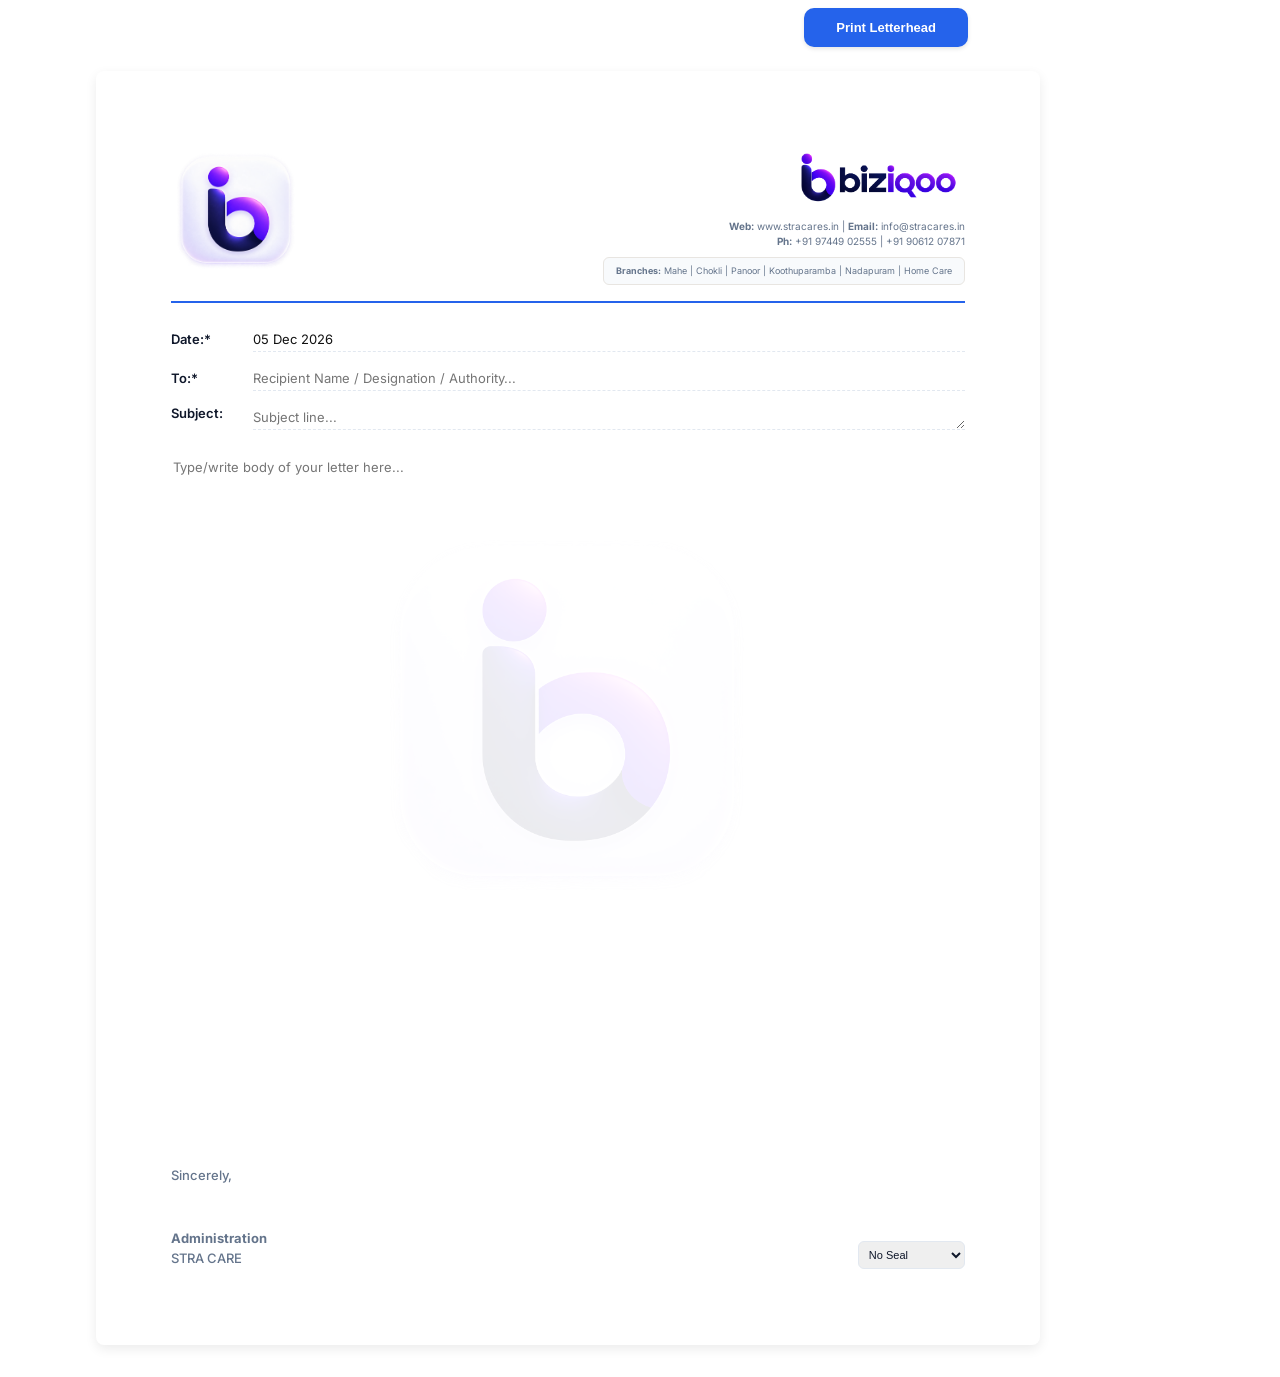
<file: letterhead.html>
<!DOCTYPE html>
<html lang="en">
<head>
    <meta charset="UTF-8">
    <meta name="viewport" content="width=device-width, initial-scale=1.0, maximum-scale=1.0, user-scalable=no">
    <title>Letterhead | STRA CARE</title>
    <link href="https://fonts.googleapis.com/css2?family=Inter:wght@300;400;500;600;700&display=swap" rel="stylesheet">
    <link rel="stylesheet" href="https://fonts.googleapis.com/css2?family=Material+Symbols+Rounded:opsz,wght,FILL,GRAD@24,400,1,0"/>
</head>
<body>

<div class="module-container" id="letterhead-module">
    <style>
    :root {
        --primary: #2563EB;
        --text-main: #0F172A;
        --text-muted: #64748B;
        --border: #E2E8F0;
        --bg-light: #F8FAFC;
        --stamp-green: #007B5E; /* Authentic Rubber Stamp Green */
    }

        #letterhead-module { font-family: 'Inter', sans-serif; display: flex; flex-direction: column; align-items: center; width: 100%; max-width: 1120px;}

        /* --- A4 Screen Canvas (Mobile Responsive) --- */
        #letterhead-module .a4-canvas {
            width: 100%;
            max-width: 210mm; /* Exact A4 width */
            min-height: 297mm; /* Exact A4 height */
            background: #FFFFFF;
            padding: 20mm; /* A4 Margin */
            box-shadow: 0 4px 12px rgba(0,0,0,0.08);
            border-radius: 8px;
            display: flex;
            flex-direction: column;
            justify-content: space-between;
            position: relative;
            margin-bottom: 24px;
            overflow: hidden; /* Contains the watermark */
        }

        /* --- Center Watermark --- */
        #letterhead-module .watermark {
            position: absolute;
            top: 50%;
            left: 50%;
            transform: translate(-50%, -50%);
            width: 60%; /* Scales dynamically with the page */
            max-width: 400px;
            height: auto;
            opacity: 0.08; /* Low opacity */
            pointer-events: none; /* Prevents it from blocking clicks on the text area */
            z-index: 0;
        }

        /* Elevate content above watermark */
        #letterhead-module .letter-header,
        #letterhead-module .meta-group,
        #letterhead-module .letter-body,
        #letterhead-module .footer-section {
            position: relative;
            z-index: 1;
        }

        /* --- Header --- */
        #letterhead-module .letter-header {
            display: flex;
            justify-content: space-between;
            align-items: flex-start;
            border-bottom: 2px solid var(--primary);
            padding-bottom: 16px;
            margin-bottom: 24px;
            gap: 16px;
        }
        #letterhead-module .logo-img { max-width: 130px; height: auto; }
        #letterhead-module .company-info { text-align: right; font-size: 11px; color: var(--text-muted); line-height: 1.5; }
        #letterhead-module .comp-title-img { max-width: 180px; height: auto; display: inline-block; margin-bottom: 4px; }

        #letterhead-module .branch-bar {
            font-size: 9px;
            color: var(--text-muted);
            background: var(--bg-light);
            padding: 6px 12px;
            border-radius: 6px;
            border: 1px solid #E8E5E1;
            text-align: center;
            margin-top: 8px;
        }

        /* --- Metadata Fields --- */
        #letterhead-module .meta-group { display: flex; flex-direction: column; gap: 14px; margin-bottom: 24px; }
        #letterhead-module .meta-row { display: flex; align-items: center; gap: 12px; }
        #letterhead-module .meta-row.subject { align-items: flex-start; }
        #letterhead-module .meta-label { width: 70px; font-weight: 600; font-size: 13px; color: var(--text-main); flex-shrink: 0; }
        
        /* Inputs & Native Date Picker */
        #letterhead-module .meta-input { 
            flex: 1; 
            border: none; 
            border-bottom: 1px dashed var(--border); 
            outline: none; 
            font-size: 13px; 
            padding: 4px 0; 
            color: #111; 
            background: transparent;
            font-family: inherit;
        }
        #letterhead-module .meta-input:focus { border-bottom-color: var(--primary); }

        /* --- Content --- */
        #letterhead-module .letter-body { flex: 1; margin-bottom: 24px; }
        #letterhead-module .letter-body textarea { 
            width: 100%; height: 100%; min-height: 200px; 
            border: none; outline: none; resize: none; 
            font-size: 13px; line-height: 1.7; color: #111; 
            background: transparent; /* Essential for watermark visibility */
            font-family: inherit;
        }

        /* --- Sign-off & Seal --- */
        #letterhead-module .footer-section { display: flex; justify-content: space-between; align-items: flex-end; gap: 16px; min-height: 100px; }
        #letterhead-module .sign-block { font-size: 13px; color: var(--text-muted); line-height: 1.6; font-weight: 500; }
        
        /* --- Seal Integration Styles --- */
        #letterhead-module .seal-control-wrapper { display: flex; flex-direction: column; align-items: flex-end; gap: 12px; }
        
        #letterhead-module .seal-box-company {
            width: 63.5mm;
            height: 25.4mm;
            border: 2px solid var(--stamp-green);
            border-radius: 4px;
            background: transparent;
            color: var(--stamp-green);
            position: relative;
            overflow: hidden;
            font-family: "Times New Roman", serif;
            display: none;
        }
        #letterhead-module .seal-box-company .seal-name { text-align: center; font-size: 18px; font-weight: 900; letter-spacing: 1.5px; text-transform: uppercase; margin-top: 4mm; line-height: 1; }
        #letterhead-module .seal-box-company .signature-line { position: absolute; left: 5mm; right: 5mm; bottom: 8mm; border-top: 1.5px solid var(--stamp-green); }
        #letterhead-module .seal-box-company .seal-role { position: absolute; right: 5mm; bottom: 2.5mm; font-size: 9px; font-weight: 700; text-transform: uppercase; letter-spacing: 0.8px; color: var(--stamp-green); }

        #letterhead-module .seal-box-doctor {
            display: none;
            flex-direction: column;
            align-items: center;
            justify-content: center;
            color: var(--stamp-green);
            font-family: "Arial", "Helvetica", sans-serif;
            text-align: center;
            line-height: 1.4;
        }
        #letterhead-module .seal-box-doctor .doc-name { font-size: 17px; font-weight: 800; letter-spacing: 0.5px; }
        #letterhead-module .seal-box-doctor .doc-qual { font-size: 15px; font-weight: 700; }
        #letterhead-module .seal-box-doctor .doc-reg { font-size: 14px; font-weight: 700; margin-top: 2px; }
        #letterhead-module .seal-box-doctor .doc-role { font-size: 14px; font-weight: 700; margin-top: 2px; }

        /* --- Screen Control Action --- */
        #letterhead-module .print-ctrl { width: 100%; max-width: 800px; text-align: right; margin-bottom: 24px; }
        #letterhead-module .print-btn { padding: 12px 32px; background: var(--primary); color: white; border: none; border-radius: 10px; font-weight: 600; cursor: pointer; font-size: 13px; box-shadow: 0 2px 4px rgba(0,0,0,0.1); }
        #letterhead-module .print-btn:hover { opacity: 0.9; }

        /* --- Strict Print Media Queries --- */
        @media (max-width: 768px) {
            #letterhead-module { padding: 0px; }
            #letterhead-module .a4-canvas { box-shadow: none; border: none; border-radius: 0; padding: 0; min-height: auto; height: auto; }
            #letterhead-module .letter-header { flex-direction: column; gap: 12px; }
            #letterhead-module .company-info { text-align: left; }
            #letterhead-module .print-ctrl { text-align: center; }
        }

        @media print {
            body { background: #FFF !important; padding: 0 !important; display: block !important; }
            #sidebar-container, #header-container, #bottomnav-container, .no-print { display: none !important; }
            .main-wrapper { flex: 1; display: block; overflow: visible; }
            #main-content { padding: 0; overflow: visible; }
            #letterhead-module .a4-canvas { box-shadow: none !important; border: none !important; border-radius: 0 !important; padding: 0 !important; max-width: none !important; min-height: auto !important; height: auto !important; }
            #letterhead-module .meta-input { border-bottom: none !important; }
            
            /* Print colors accurately for the seal */
            #letterhead-module .seal-box-company, #letterhead-module .seal-box-doctor { -webkit-print-color-adjust: exact; print-color-adjust: exact; }
        }
    </style>

    <div class="print-ctrl no-print">
        <button class="print-btn" onclick="window.print()">Print Letterhead</button>
    </div>

    <div class="a4-canvas">
        
        <!-- Background Watermark Logo -->
        <img src="assets/logo.png" class="watermark" alt="">
        
        <div class="letter-header">
            <img src="assets/logo.png" class="logo-img" alt="Company Logo">
            <div class="company-info">
                <!-- Horizontal Text Logo -->
                <img src="assets/name.png" class="comp-title-img" alt="STRA CARE">
                <div style="margin-top: 4px; font-size: 10px;"><strong>Web:</strong> www.stracares.in | <strong>Email:</strong> info@stracares.in</div>
                <div style="font-size: 10px;"><strong>Ph:</strong> +91 97449 02555 | +91 90612 07871</div>
                <div class="branch-bar">
                    <strong>Branches:</strong> Mahe | Chokli | Panoor | Koothuparamba | Nadapuram | Home Care
                </div>
            </div>
        </div>

        <div class="meta-group">
            <div class="meta-row">
                <div class="meta-label">Date:*</div>
                <!-- Changed to text input to handle custom DD MMM YYYY format smoothly -->
                <input type="text" class="meta-input" id="letterDate" required>
            </div>
            <div class="meta-row">
                <div class="meta-label">To:*</div>
                <input type="text" class="meta-input" placeholder="Recipient Name / Designation / Authority..." required>
            </div>
            <div class="meta-row subject">
                <div class="meta-label">Subject:</div>
                <textarea class="meta-input" rows="1" placeholder="Subject line..." style="height: auto;"></textarea>
            </div>
        </div>

        <div class="letter-body">
            <textarea placeholder="Type/write body of your letter here..."></textarea>
        </div>

        <div class="footer-section">
            <div class="sign-block">
                Sincerely,<br><br><br>
                <strong>Administration</strong><br>
                STRA CARE
            </div>
            
            <div class="seal-control-wrapper">
                <!-- Seal Selection Dropdown (Hidden on Print) -->
                <div class="no-print">
                    <select onchange="window.toggleLetterheadSeal(this.value)" style="padding: 6px; border-radius: 6px; border: 1px solid var(--border); font-size: 11px; outline: none; cursor: pointer; color: var(--text-main);">
                        <option value="none">No Seal</option>
                        <option value="company">Company Seal</option>
                        <option value="doctor">Doctor's Seal</option>
                    </select>
                </div>

                <!-- SEAL 1: COMPANY -->
                <div class="seal-box-company" id="lh-seal-company">
                    <div class="seal-name">FOR STRA CARE</div>
                    <div class="signature-line"></div>
                    <div class="seal-role">Managing Partner</div>
                </div>

                <!-- SEAL 2: DOCTOR -->
                <div class="seal-box-doctor" id="lh-seal-doctor">
                    <div class="doc-name">Dr. THEJASWI M.K (PT)</div>
                    <div class="doc-qual">BPT, MPT (Ortho)</div>
                    <div class="doc-reg">MIAP Reg No. L.43616</div>
                    <div class="doc-role">CEO, STRA CARE</div>
                </div>
            </div>
        </div>
    </div>

    <script>
        // 1. Set dynamic date to custom format (e.g. 11 Aug 2026)
        const d = new Date();
        const months = ["Jan", "Feb", "Mar", "Apr", "May", "Jun", "Jul", "Aug", "Sep", "Oct", "Nov", "Dec"];
        const formattedDate = `${String(d.getDate()).padStart(2, '0')} ${months[d.getMonth()]} ${d.getFullYear()}`;
        document.getElementById("letterDate").value = formattedDate;

        // 2. Logic to toggle the seals
        window.toggleLetterheadSeal = function(sealType) {
            document.getElementById('lh-seal-company').style.display = 'none';
            document.getElementById('lh-seal-doctor').style.display = 'none';

            if (sealType === 'company') {
                document.getElementById('lh-seal-company').style.display = 'block';
            } else if (sealType === 'doctor') {
                document.getElementById('lh-seal-doctor').style.display = 'flex';
            }
        }
    </script>
</div>
</body>
</html>
</file>
